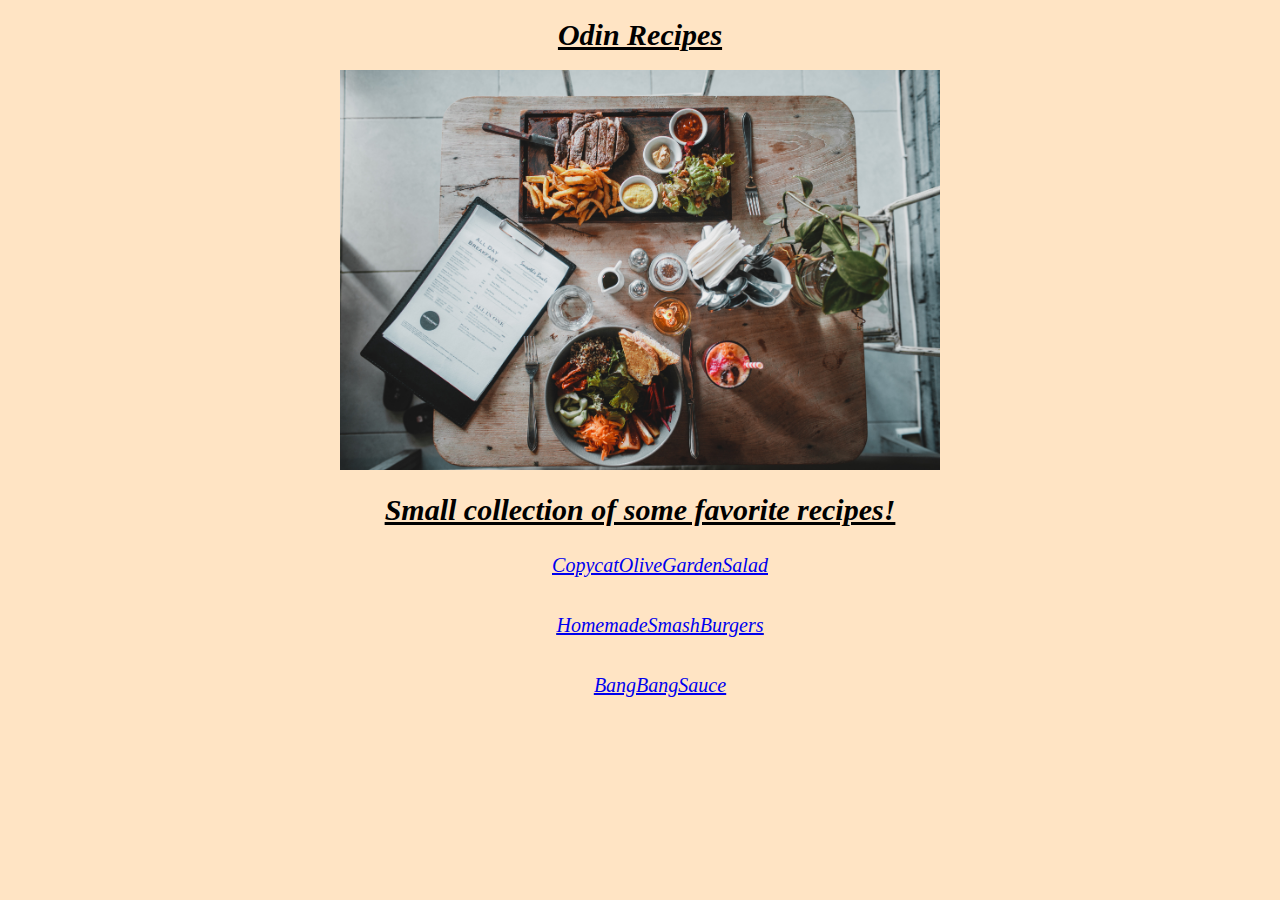
<file: index.html>
<!DOCTYPE html>
<html lang="en">
    <head>
        <meta charset="UTF-8">
        <meta name="viewport" content="width=device-width, initial-scale=1.0">
        <title>odin recipes</title>
        <link rel="stylesheet" href="mainstyle.css">
        <link rel="stylesheet" href="./recipes/bangsauce.css">
        <link rel="stylesheet" href="./recipes/copycat.css">
        <link rel="stylesheet" href="./recipes/smashburger.css">
    </head>
    <body>
        <h1>Odin Recipes</h1>
        <!-- Add banner image -->
        <img src="./banner img.jpg" style="width: 600px;height:400px;">
        <h2>Small collection of some favorite recipes!</h2>
        <!--Add links of various pages of the website  -->
        <ul>
            <li><a href="./recipes/CopycatOliveGardenSalad.html" target="_blank" rel="noopener noreferrer ">CopycatOliveGardenSalad</a></li><br>
            <li><a href="./recipes/HomemadeSmashBurgers.html" target="_blank" rel="noopener noreferrer">HomemadeSmashBurgers</a></li><br>
            <li><a href="./recipes/BangBangSauce.html" target="_blank" rel="noopener noreferrer">BangBangSauce</a></li><br>
        </ul>
    </body>

</html>
</file>
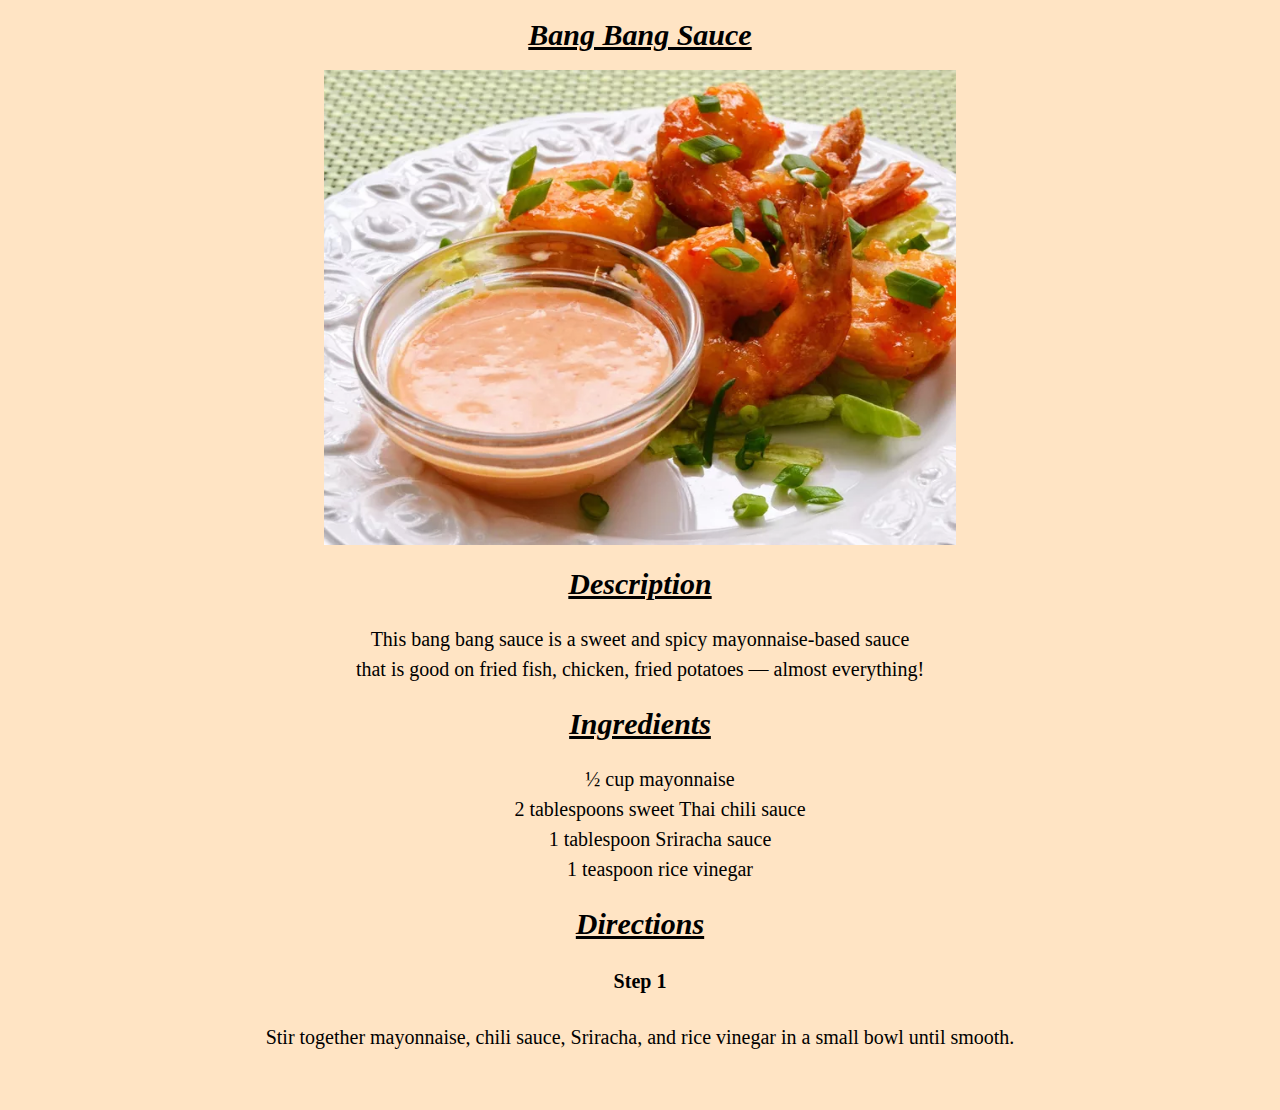
<file: recipes/BangBangSauce.html>
<!DOCTYPE html>
<html lang="en">
<head>
    <meta charset="UTF-8">
    <meta name="viewport" content="width=, initial-scale=1.0">
    <title>Bang Bang Sauce</title>
    <link rel="stylesheet" href="bangsauce.css">    
    
</head>

<body>

    <h1 class="heading">Bang Bang Sauce</h1>

    <!-- Add recipe image with description -->

    <img src="./bang-bang-sauce.webp" alt="image of a plate which have some fried crabs and a bowl of Bang Bang sauce.">
    <h2 class="heading">Description</h2>
    <p class="info">This bang bang sauce is a sweet and spicy mayonnaise-based sauce <br> that is good on fried fish, chicken, fried potatoes — almost everything!</p>

    <!-- Add ingredients as a unordered list -->

    <h2 class="heading">Ingredients</h2>

        <ul class="ingredients">
            <li>½ cup mayonnaise</li>
            <li>2 tablespoons sweet Thai chili sauce</li>
            <li>1 tablespoon Sriracha sauce</li>
            <li>1 teaspoon rice vinegar</li>
        </ul>
    

    <!-- Add steps to prepare the recipe -->

    <h2 class="heading">Directions</h2>

    <h4 class="info">Step 1</h4>
    <p class="info">Stir together mayonnaise, chili sauce, Sriracha, and rice vinegar in a small bowl until smooth.</p><br>
    
</body>

</html>
    

</html>
</file>
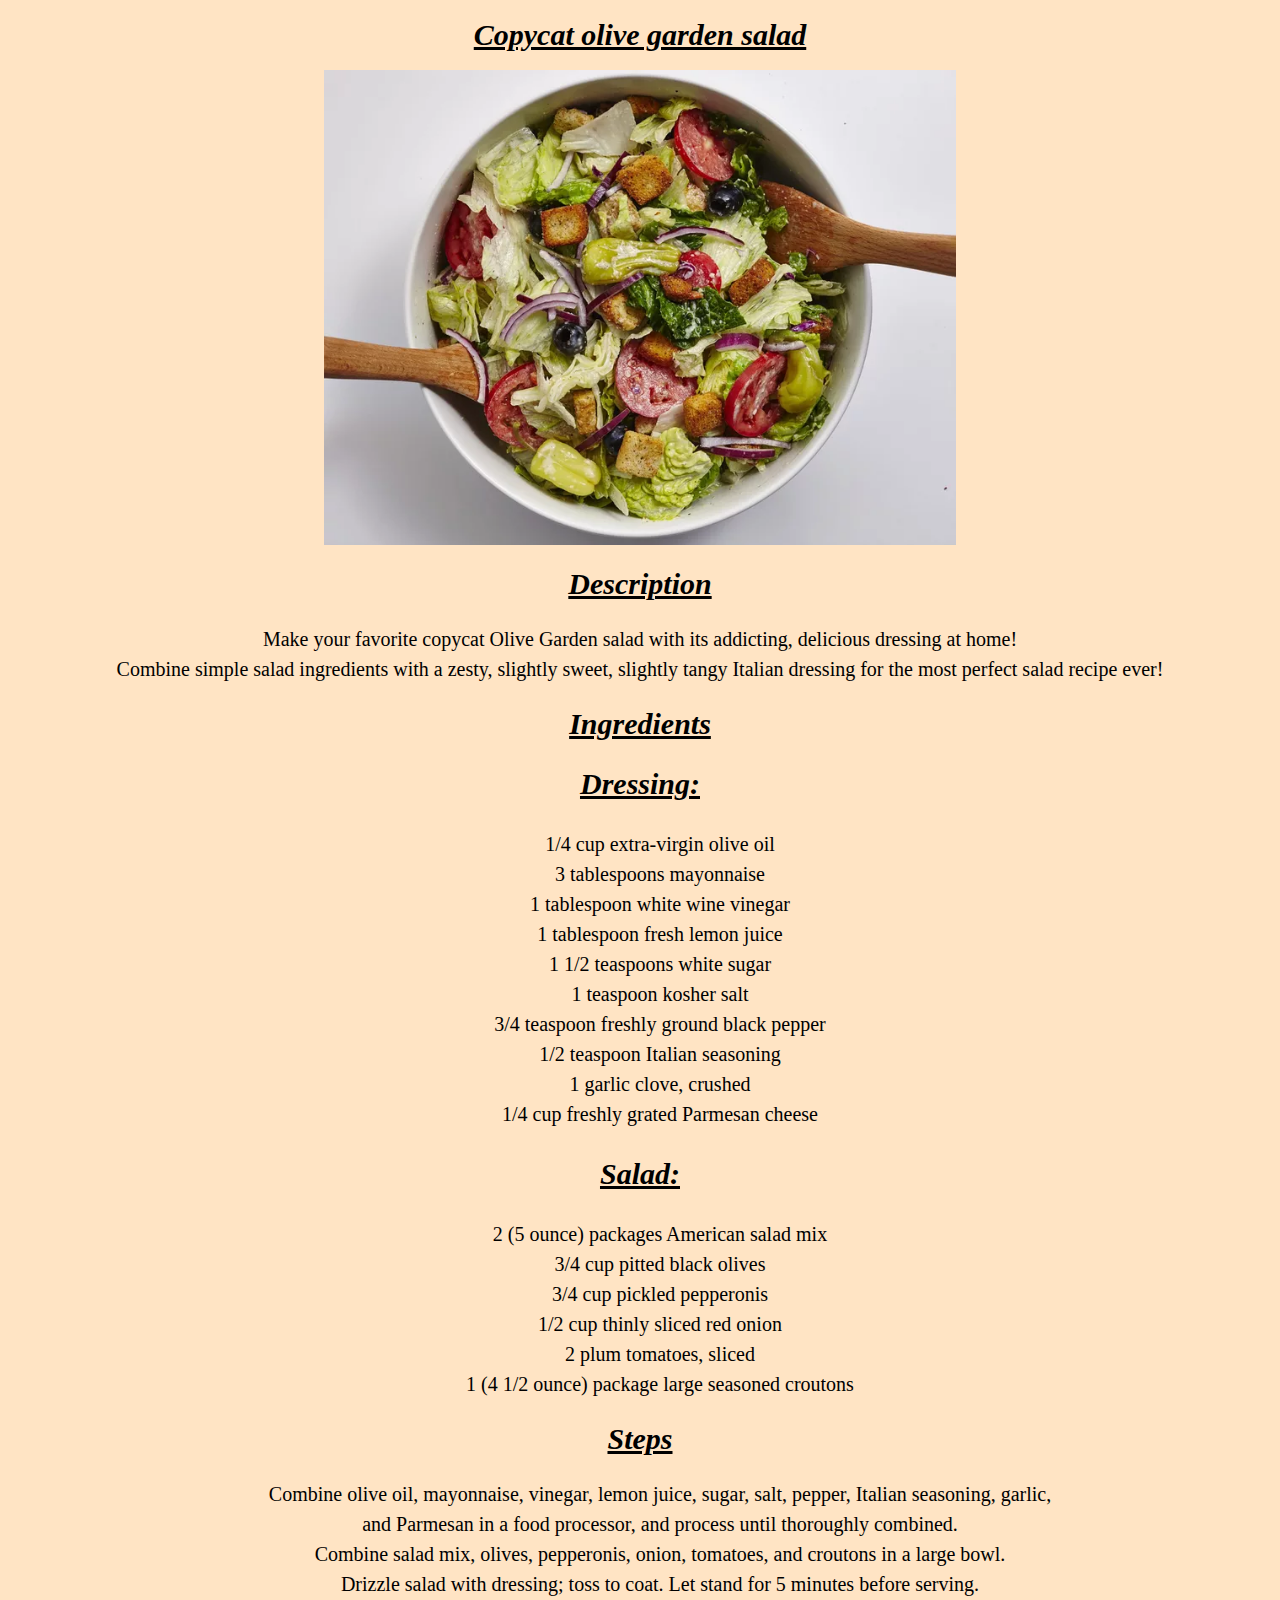
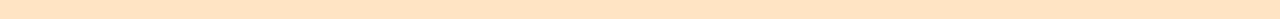
<file: recipes/CopycatOliveGardenSalad.html>
<!DOCTYPE html>
<html lang="en">
<head>
    <meta charset="UTF-8">
    <meta name="viewport" content="width=device-width, initial-scale=1.0">
    <title>Copycat olive garden salad</title>
    <link rel="stylesheet" href="copycat.css">
</head>
<body>
    <h1 class="heading">Copycat olive garden salad</h1>

    <!-- Add recipe image with description -->

    <img src="./Copycat-Olive-Garden-Salad.webp" alt="image of a bowl of Copycat Olive Garden Salad">
    <h2 class="heading">Description</h2>
    <p class="centre">Make your favorite copycat Olive Garden salad with its addicting, delicious dressing at home! <br> Combine simple salad ingredients with a zesty, slightly sweet, slightly tangy Italian dressing for the most perfect salad recipe ever!</p>

    <!-- Add ingredients as a unordered list -->

    <h2 class="heading">Ingredients</h2>
    <h3 class="heading">Dressing:</h3>
    <ul class="centre">
        <li>1/4 cup extra-virgin olive oil</li>
        <li>3 tablespoons mayonnaise</li>
        <li>1 tablespoon white wine vinegar</li>
        <li>1 tablespoon fresh lemon juice</li>
        <li>1 1/2 teaspoons white sugar</li>
        <li>1 teaspoon kosher salt</li>
        <li>3/4 teaspoon freshly ground black pepper</li>
        <li>1/2 teaspoon Italian seasoning</li>
        <li>1 garlic clove, crushed</li>
        <li>1/4 cup freshly grated Parmesan cheese</li>
    </ul>

    <h3 class="heading">Salad:</h3>
    <ul class="centre">
        <li>2 (5 ounce) packages American salad mix</li>
        <li>3/4 cup pitted black olives</li>
        <li>3/4 cup pickled pepperonis</li>
        <li>1/2 cup thinly sliced red onion</li>
        <li>2 plum tomatoes, sliced</li>
        <li>1 (4 1/2 ounce) package large seasoned croutons</li>
    </ul>

    <!-- Add steps to prepare the recipe -->

    <h2 class="heading">Steps</h2>
    <ol class="centre">
        <li>Combine olive oil, mayonnaise, vinegar, lemon juice, sugar, salt, pepper, Italian seasoning, garlic,<br> and Parmesan in a food processor, and process until thoroughly combined.</li>
        <li>Combine salad mix, olives, pepperonis, onion, tomatoes, and croutons in a large bowl. <br> Drizzle salad with dressing; toss to coat. Let stand for 5 minutes before serving.</li>

    </ol>
    
</body>
</html>
</file>
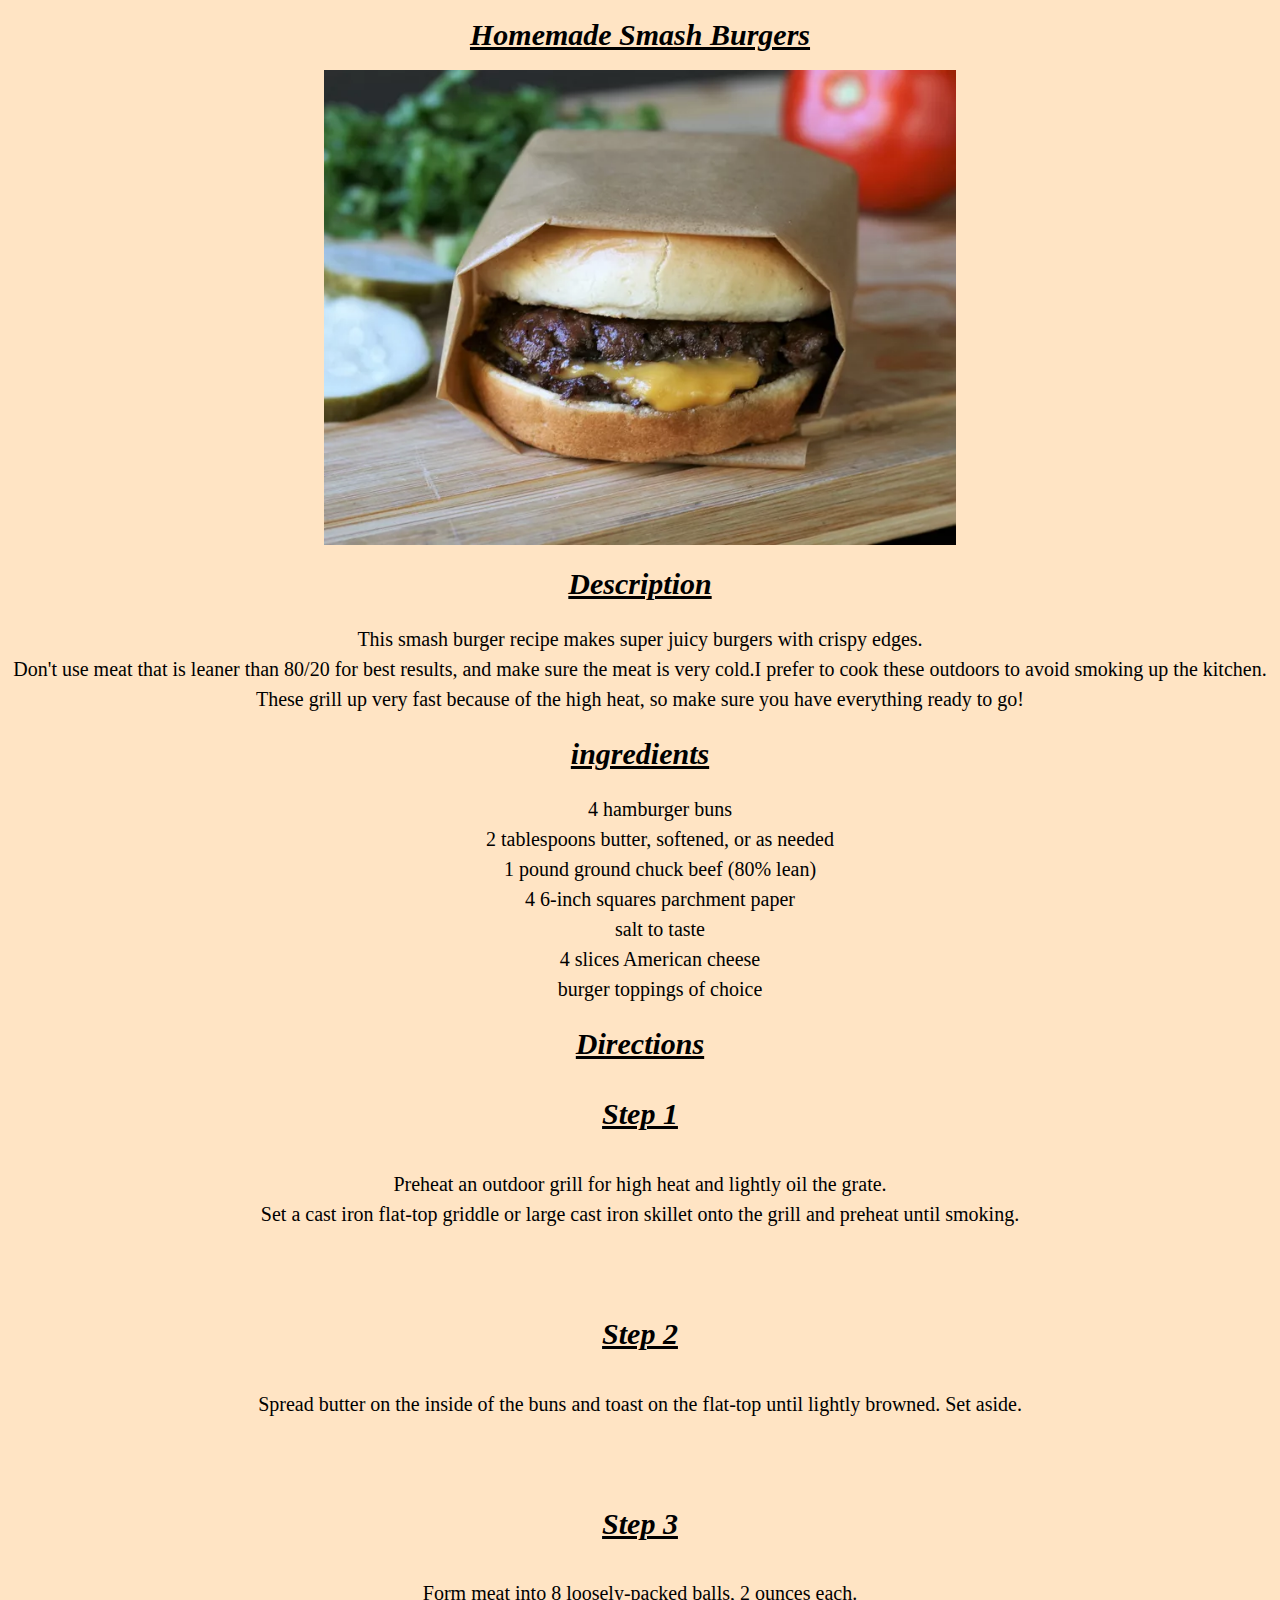
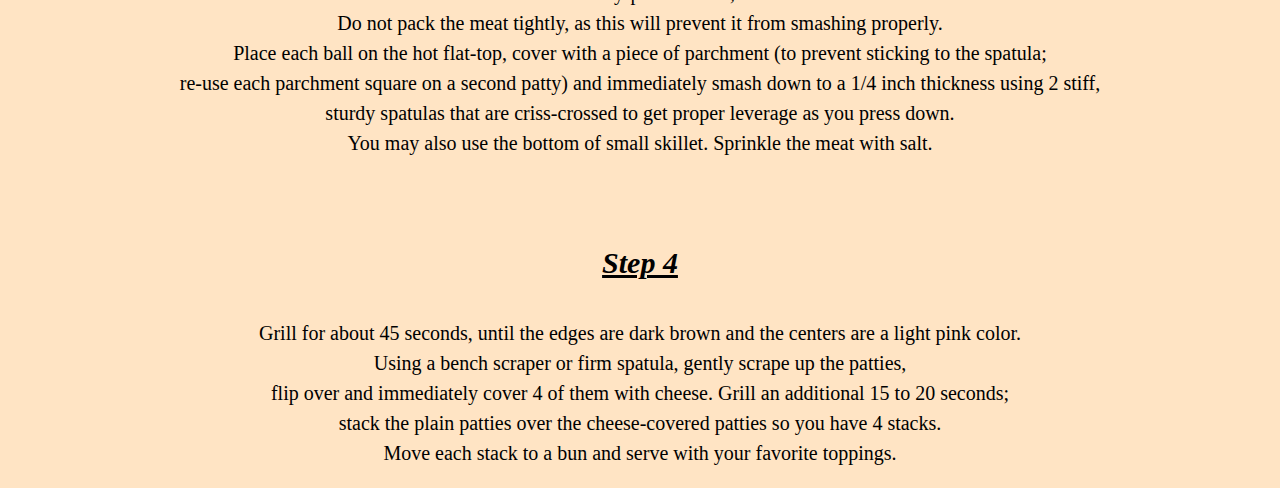
<file: recipes/HomemadeSmashBurgers.html>
<!DOCTYPE html>
<html lang="en">
<head>
    <meta charset="UTF-8">
    <meta name="viewport" content="width=device-width, initial-scale=1.0">
    <title>Homemade Smash Burgers</title>
    <link rel="stylesheet" href="smashburger.css">
</head>

<body>

    <h1 class="heading">Homemade Smash Burgers</h1>

      <!-- Add recipe image with description -->

    <img src="./Smash-Burgers.webp" alt="image of a smash burger">

    <h2 class="heading">Description</h2>
    <p class="centre">This smash burger recipe makes super juicy burgers with crispy edges.<br> Don't use meat that is leaner than 80/20 for best results, and make sure the meat is very cold.I prefer to cook these outdoors to avoid smoking up the kitchen.<br>These grill up very fast because of the high heat, so make sure you have everything ready to go!</p>

    <!-- Add ingredients as a unordered list -->

    <h2 class="heading">ingredients</h2>

    <ul class="centers">
        <li>4 hamburger buns</li>
        <li>2 tablespoons butter, softened, or as needed</li>
        <li>1 pound ground chuck beef (80% lean)</li>
        <li>4 6-inch squares parchment paper</li>
        <li>salt to taste</li>
        <li>4 slices American cheese</li>
        <li>burger toppings of choice</li>
    </ul>

    <!-- Add steps to prepare the recipe -->

    <h2 class="heading">Directions</h2>

    <h4 class="heading">Step 1</h4>
    <p class="centre">Preheat an outdoor grill for high heat and lightly oil the grate. <br>Set a cast iron flat-top griddle or large cast iron skillet onto the grill and preheat until smoking.</p><br>
    
    <h4 class="heading">Step 2</h4>
    <p class="centre">Spread butter on the inside of the buns and toast on the flat-top until lightly browned. Set aside.</p><br>
    
    <h4 class="heading">Step 3</h4>
    <p class="centre">Form meat into 8 loosely-packed balls, 2 ounces each. <br> Do not pack the meat tightly, as this will prevent it from smashing properly. <br> Place each ball on the hot flat-top, cover with a piece of parchment (to prevent sticking to the spatula; <br>re-use each parchment square on a second patty) and immediately smash down to a 1/4 inch thickness using 2 stiff,  <br>sturdy spatulas that are criss-crossed to get proper leverage as you press down. <br> You may also use the bottom of small skillet. Sprinkle the meat with salt.</p><br>
    
    <h4 class="heading">Step 4</h4>
    <p class="centre">Grill for about 45 seconds, until the edges are dark brown and the centers are a light pink color. <br> Using a bench scraper or firm spatula, gently scrape up the patties, <br>flip over and immediately cover 4 of them with cheese. Grill an additional 15 to 20 seconds;<br> stack the plain patties over the cheese-covered patties so you have 4 stacks. <br> Move each stack to a bun and serve with your favorite toppings.</p>

</body>

</html>
</file>
<file: mainstyle.css>
body {
    background-color: bisque;
}

img {
    display: block;
    margin-left: auto;
    margin-right: auto;
    width: 50%;
}


h1, h2, ul {
    font-family: 'Times New Roman', Times, serif;
    font-style: italic;
    text-align: center;
    text-decoration:underline;
    list-style-type: none;
    font-size: 30px;

}

ul {
    font-size: large;
    
}

a:visited {
    color: green;
}

* {
    line-height: 30px;
}
</file>
<file: recipes/bangsauce.css>
/* styles for Bang bang sauce recipe */
body {
    background-color:bisque;
}

img {
    display: block;
    width: 50%;
    height: 50%;
    margin-left: auto;
    margin-right: auto;
}

.heading {
    font-family: 'Times New Roman', Times, serif;
    font-style: italic;
    text-align: center;
    text-decoration: underline;
    font-size: 30px;
 }

 .info {
    text-align: center;
    font-size: 20px;
 }

.ingredients {
    text-align: center;
    font-size: 20px;
}

 
ul {
    list-style-type: none;
}

* {
    line-height: 30px;
}
</file>
<file: recipes/copycat.css>
body {
    background-color: bisque;
}

.heading {
    font-family: 'Times New Roman', Times, serif;
    font-style: italic;
    text-align: center;
    text-decoration: underline;
    font-size: 30px;

}

img {
    display: block;
    margin-left: auto;
    margin-right: auto;
    width: 50%;
    height: 50%;
}

.centre {
    text-align: center;
    font-size: 20px;

}

ul,ol {
    list-style-type: none;
    font-size: 20px;
}

* {
    line-height: 30px;
}
</file>
<file: recipes/smashburger.css>
body {
    background-color: bisque;
}

img {
    display: block;
    width: 50%;
    margin-left: auto;
    margin-right: auto;

}

.heading {
    font-family: 'Times New Roman', Times, serif;
    font-style: italic;
    text-align: center;
    text-decoration: underline;
    font-size: 30px;
}

.centre {
    text-align: center;
    font-size: 20px;

}

ul {
    list-style-type: none;
    text-align: center;
    font-size: 20px;

}

* {
    line-height: 30px;
}
</file>
